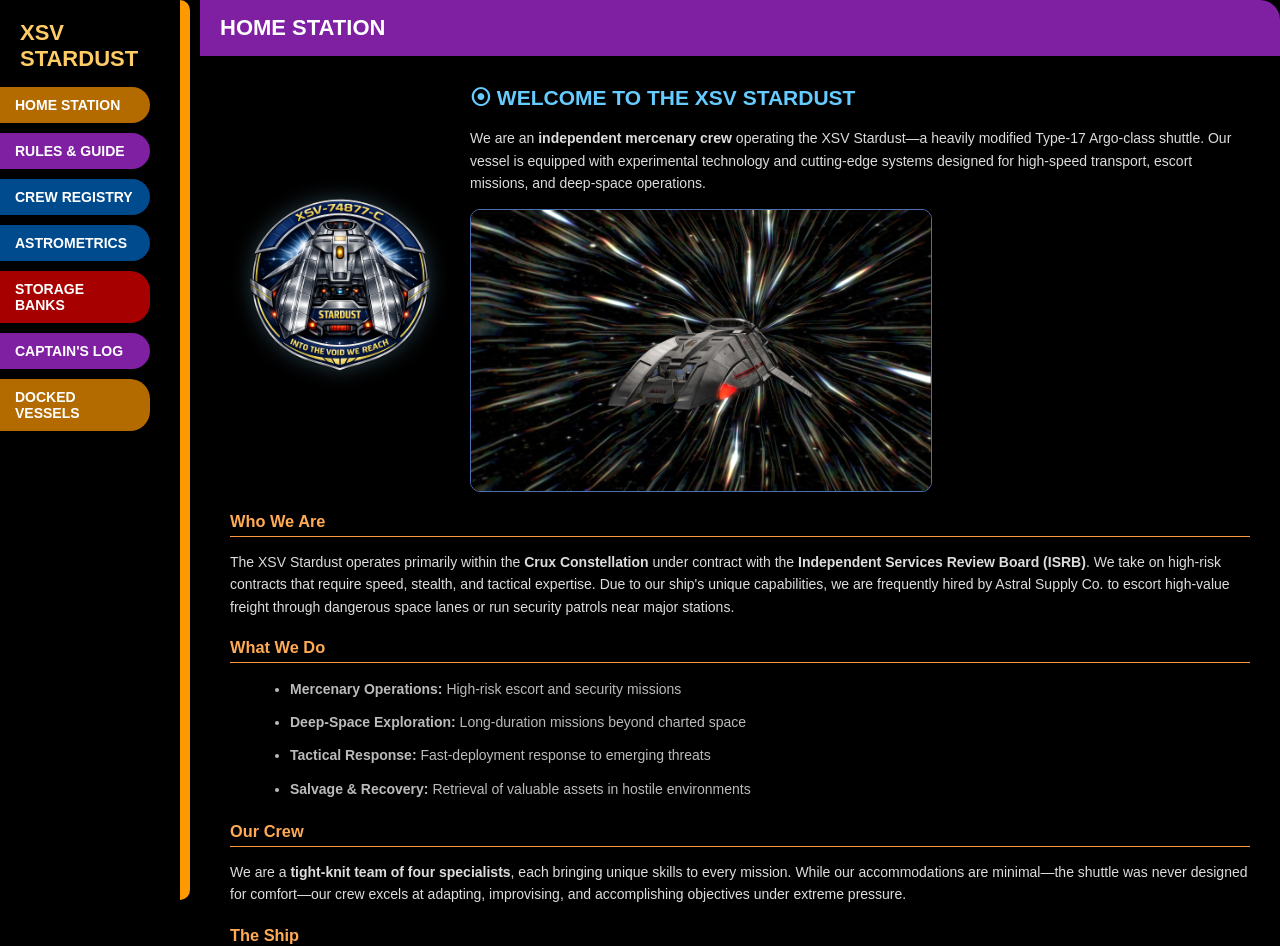
<file: index.html>
<!DOCTYPE html>
<html lang="en">
<head>
    <meta charset="UTF-8">
    <title>XSV Stardust Terminal</title>
    <meta name="viewport" content="width=device-width, initial-scale=1.0">
    <link rel="stylesheet" href="css/style.css">
</head>
<body>
    <!-- LCARS Sidebar -->
    <div class="lcars-sidebar">
        <div class="lcars-title">XSV<br>STARDUST</div>
        <button class="lcars-tab tab-orange">HOME STATION</button>
        <button class="lcars-tab tab-purple">RULES & GUIDE</button>
        <button class="lcars-tab tab-blue">CREW REGISTRY</button>
        <button class="lcars-tab tab-blue">ASTROMETRICS</button>
        <button class="lcars-tab tab-red">STORAGE BANKS</button>
        <button class="lcars-tab tab-purple">CAPTAIN'S LOG</button>
        <button class="lcars-tab tab-orange">DOCKED VESSELS</button>
    </div>

    <!-- Accent Bar -->
    <div class="lcars-accent"></div>

    <!-- Header -->
    <header id="main-header">HOME STATION</header>

    <!-- Main Content -->
    <main id="main-content" class="main-content">
        <h2>WELCOME TO THE XSV STARDUST</h2>
        <p>
            We are an independent mercenary crew operating a heavily retrofitted Type‑17 Argo shuttle.
            While we officially operate under ISRB contracts in the Zavares Sector, we frequently take on
            off‑the‑books shadow‑contracts for Starfleet and other factions.
        </p>
    </main>

    <!-- Databanks Container -->
    <section id="databanks" class="databanks hidden">
        <div class="databanks-header">
            <h2>STORAGE BANKS</h2>
            <h3>LORE STORAGE BANKS</h3>
            <p>Select a category and entry from the databanks.</p>
        </div>

        <div class="databanks-body">
            <div id="db-categories" class="db-column db-column-left"></div>
            <div id="db-entries" class="db-column db-column-right"></div>
        </div>
    </section>

    <!-- Centered Detail Panel -->
    <section id="db-panel" class="db-panel">
        <div class="db-panel-inner">
            <button id="close-panel" class="db-panel-close">Close</button>
            <h2 id="db-panel-title"></h2>
            <div id="db-panel-content" class="db-panel-content"></div>
        </div>
    </section>

    <script type="module" src="js/app.js"></script>
</body>
</html>
</file>
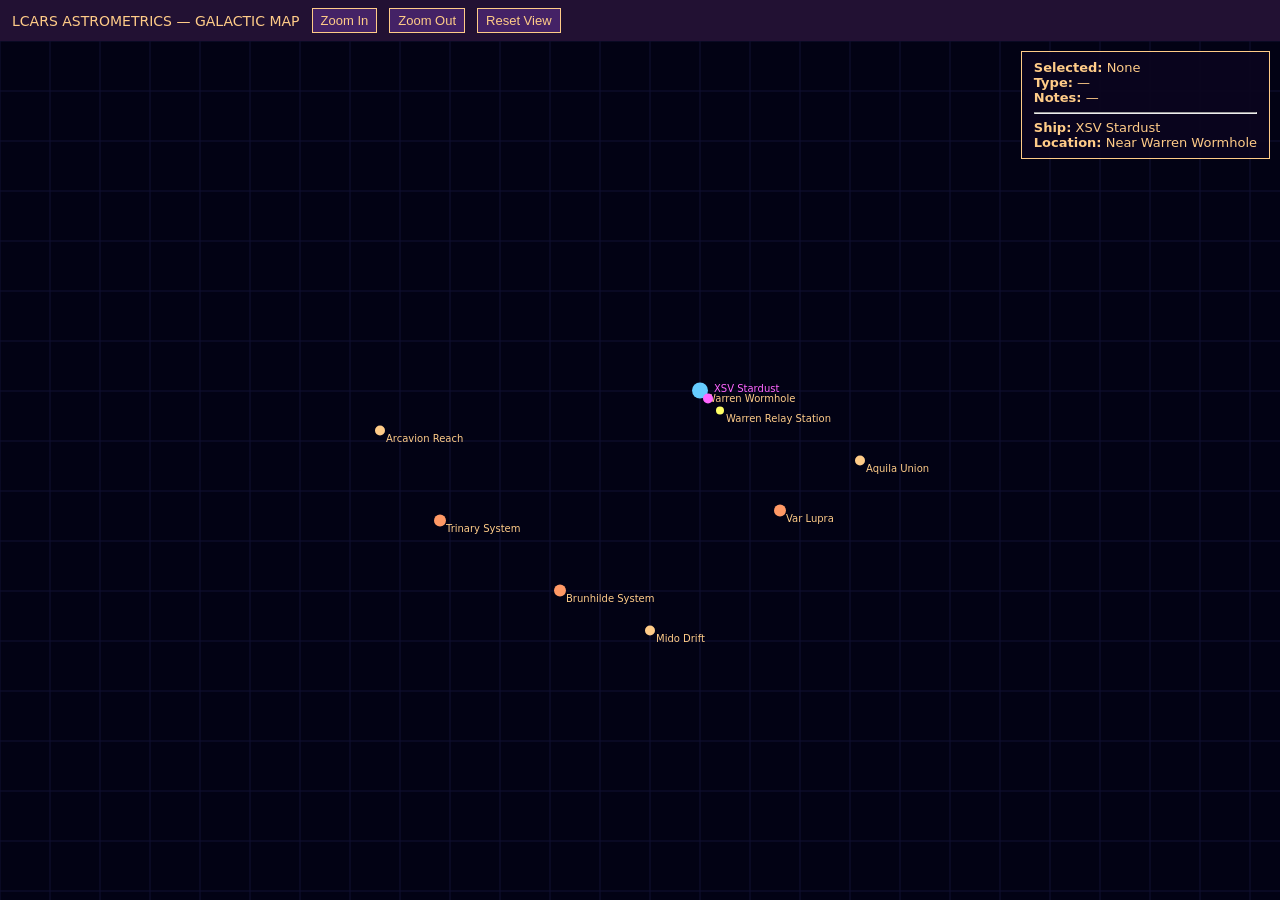
<file: map.html>
<!DOCTYPE html>
<html lang="en">
<head>
  <meta charset="UTF-8" />
  <title>LCARS Star Map</title>
  <style>
    body {
      margin: 0;
      background: #000010;
      color: #ffcc88;
      font-family: system-ui, sans-serif;
      display: flex;
      flex-direction: column;
      height: 100vh;
    }
    #toolbar {
      padding: 8px 12px;
      background: #221133;
      display: flex;
      align-items: center;
      gap: 12px;
      font-size: 14px;
    }
    #mapContainer {
      flex: 1;
      position: relative;
    }
    #starMap {
      display: block;
      width: 100%;
      height: 100%;
      background: #020214;
      cursor: grab;
    }
    #infoPanel {
      position: absolute;
      right: 10px;
      top: 10px;
      padding: 8px 12px;
      background: rgba(10, 5, 30, 0.9);
      border: 1px solid #ffcc88;
      font-size: 13px;
      max-width: 260px;
    }
    .label {
      color: #ffcc88;
    }
    button {
      background: #442266;
      border: 1px solid #ffcc88;
      color: #ffcc88;
      padding: 4px 8px;
      cursor: pointer;
      font-size: 13px;
    }
    button:hover {
      background: #663388;
    }
  </style>
</head>
<body>
  <div id="toolbar">
    <span>LCARS ASTROMETRICS — GALACTIC MAP</span>
    <button id="zoomInBtn">Zoom In</button>
    <button id="zoomOutBtn">Zoom Out</button>
    <button id="resetViewBtn">Reset View</button>
  </div>

  <div id="mapContainer">
    <canvas id="starMap"></canvas>
    <div id="infoPanel">
      <div class="label"><strong>Selected:</strong> <span id="selectedName">None</span></div>
      <div class="label"><strong>Type:</strong> <span id="selectedType">—</span></div>
      <div class="label"><strong>Notes:</strong> <span id="selectedNotes">—</span></div>
      <hr />
      <div class="label"><strong>Ship:</strong> XSV Stardust</div>
      <div class="label"><strong>Location:</strong> <span id="stardustLocation">Near Warren Wormhole</span></div>
    </div>
  </div>

  <script src="js/map_config.js"></script>
  <script src="js/map_renderer.js"></script>
</body>
</html>
</file>
<file: css/style.css>
/* =========================
   Base / LCARS Layout
   ========================= */

body {
    margin: 0;
    font-family: "Segoe UI", Arial, sans-serif;
    background: #000;
    color: #fff;
}

/* Sidebar */

.lcars-sidebar {
    position: fixed;
    left: 0;
    top: 0;
    width: 180px;
    height: 100vh;
    background: #000;
    display: flex;
    flex-direction: column;
    padding-top: 20px;
}

.lcars-title {
    color: #ffcc66;
    font-weight: bold;
    font-size: 22px;
    margin-left: 20px;
    margin-bottom: 10px;
}

.lcars-tab {
    width: 150px;
    padding: 10px 15px;
    margin: 5px 0;
    border-radius: 0 20px 20px 0;
    color: white;
    font-weight: bold;
    text-align: left;
    cursor: pointer;
    border: none;
    font-size: 14px;
    transition: filter 0.2s ease;
}

.tab-orange { background: #b36b00; }
.tab-purple { background: #7f1fa2; }
.tab-blue   { background: #004b8d; }
.tab-red    { background: #a60000; }

.lcars-tab:hover {
    filter: brightness(1.2);
}

/* Accent bar */

.lcars-accent {
    position: fixed;
    left: 180px;
    top: 0;
    width: 10px;
    height: 100vh;
    background: #ff9900;
    border-radius: 0 10px 10px 0;
}

/* Header */

header {
    margin-left: 200px;
    background: #7f1fa2;
    color: #fff;
    padding: 15px 20px;
    font-size: 22px;
    font-weight: bold;
    border-radius: 0 20px 0 0;
}

/* Main content */

.main-content {
    margin-left: 200px;
    padding: 30px;
    overflow-y: auto;
    max-height: calc(100vh - 70px);
}

.main-content h2 {
    color: #66ccff;
    margin-top: 0;
}

.main-content p {
    color: #ddd;
    line-height: 1.6;
}

.astrometrics-container {
    position: relative;
    width: 100%;
    height: 100%;
    background: #020214;
}

#starMapCanvas {
    width: 100%;
    height: 100%;
    display: block;
    cursor: grab;
}

#starMapCanvas.dragging {
    cursor: grabbing;
}

.map-hud {
    position: absolute;
    top: 12px;
    right: 12px;
    display: flex;
    align-items: center;
    flex-wrap: wrap;
    gap: 8px;
    background: rgba(8, 12, 30, 0.88);
    border: 1px solid #ff9944;
    border-radius: 8px;
    padding: 6px 10px;
    color: #ffcc88;
    font-size: 12px;
    z-index: 2;
}

.map-hud button {
    border: 1px solid #ff9944;
    background: #2e244f;
    color: #ffddaa;
    border-radius: 5px;
    padding: 3px 8px;
    cursor: pointer;
    font-weight: bold;
}

.map-hud select {
    border: 1px solid #ff9944;
    background: #2e244f;
    color: #ffddaa;
    border-radius: 5px;
    padding: 3px 6px;
    font-size: 12px;
}

.map-hud button:hover {
    filter: brightness(1.2);
}

.map-hud input[type="range"] {
    width: 120px;
}

.map-filter-panel {
    position: absolute;
    top: 102px;
    left: 12px;
    display: flex;
    flex-direction: column;
    gap: 5px;
    background: rgba(8, 12, 30, 0.88);
    border: 1px solid #5b74bc;
    border-radius: 8px;
    padding: 8px 10px;
    color: #bcd1ff;
    font-size: 12px;
    z-index: 2;
}

.map-filter-panel label {
    display: flex;
    align-items: center;
    gap: 6px;
}

.map-filter-panel input[type="text"] {
    width: 140px;
    border: 1px solid #6579ad;
    border-radius: 4px;
    background: #171f34;
    color: #dce8ff;
    padding: 3px 5px;
}

.map-route-readout {
    position: absolute;
    right: 12px;
    bottom: 46px;
    background: rgba(8, 12, 30, 0.86);
    border: 1px solid #6f8fe8;
    border-radius: 6px;
    padding: 5px 10px;
    color: #b8cbff;
    font-size: 12px;
    z-index: 2;
}

.map-hover-card {
    position: absolute;
    left: 12px;
    bottom: 72px;
    max-width: 260px;
    background: rgba(8, 12, 30, 0.9);
    border: 1px solid #8aa5e8;
    border-radius: 6px;
    padding: 7px 9px;
    color: #d2e1ff;
    font-size: 12px;
    z-index: 2;
    pointer-events: none;
}

.map-help {
    position: absolute;
    left: 12px;
    bottom: 12px;
    background: rgba(8, 12, 30, 0.86);
    border: 1px solid #4466aa;
    border-radius: 6px;
    padding: 5px 10px;
    color: #9ec3ff;
    font-size: 12px;
    z-index: 2;
}

/* Content sections */
.content-section {
    color: #ddd;
    font-size: 14px;
}

.content-section h3 {
    color: #ffaa55;
    margin-top: 20px;
    margin-bottom: 10px;
    border-bottom: 1px solid #ff9944;
    padding-bottom: 5px;
}

.content-section ul, .content-section ol {
    color: #bbb;
    line-height: 1.8;
    margin-left: 20px;
}

.content-section li {
    margin-bottom: 8px;
}

.content-section a {
    color: #7fd8ff;
}

.home-hero {
    display: grid;
    grid-template-columns: 220px 1fr;
    gap: 20px;
    align-items: center;
    margin-bottom: 20px;
}

.home-hero-logo {
    width: 100%;
    max-width: 220px;
    filter: drop-shadow(0 0 10px rgba(127, 216, 255, 0.25));
}

.home-hero-image {
    width: 100%;
    max-width: 460px;
    border: 1px solid #4e6eb4;
    border-radius: 10px;
    display: block;
    margin-top: 12px;
}

.crew-grid {
    display: grid;
    grid-template-columns: repeat(auto-fit, minmax(280px, 1fr));
    gap: 18px;
}

.ship-records {
    display: grid;
    grid-template-columns: repeat(auto-fit, minmax(240px, 1fr));
    gap: 16px;
    margin: 12px 0 20px;
}

.record-card {
    background: rgba(5, 11, 28, 0.7);
    border: 1px solid #4d6ab4;
    border-radius: 10px;
    padding: 14px 16px;
    box-shadow: inset 0 0 0 1px rgba(143, 181, 255, 0.06);
}

.record-card.wide {
    grid-column: 1 / -1;
}

.record-card h4 {
    margin: 0 0 8px;
    color: #9fd2ff;
    font-size: 15px;
}

.record-card p {
    margin: 6px 0;
    color: #d5dff4;
    font-size: 13px;
}

.record-meta {
    color: #ffcb85;
    font-size: 12px;
    letter-spacing: 0.04em;
    text-transform: uppercase;
}

.captains-log-intro {
    margin-bottom: 16px;
}

.captains-log-list {
    display: grid;
    gap: 16px;
}

.captains-log-entry {
    background: rgba(5, 11, 28, 0.78);
    border: 1px solid #4d6ab4;
    border-radius: 10px;
    padding: 16px 18px;
}

.captains-log-entry h3 {
    margin: 0 0 8px;
    color: #9fd2ff;
    border-bottom: none;
    padding-bottom: 0;
}

.captains-log-entry .record-meta {
    display: block;
    margin-bottom: 8px;
}

.captains-log-brief {
    color: #ffe2ac;
    margin-bottom: 12px;
}

.captains-log-body {
    color: #d7e2f4;
    line-height: 1.7;
}

.captains-log-body p {
    margin: 0 0 12px;
}

.captains-log-empty {
    color: #aebedc;
    font-style: italic;
}

/* Crew members */
.crew-member {
    background: rgba(0, 0, 0, 0.4);
    border-left: 4px solid;
    padding: 15px;
    margin: 15px 0;
    border-radius: 5px;
}

.crew-member.blue {
    border-left-color: #4488ff;
    background: rgba(68, 136, 255, 0.1);
}

.crew-member.red {
    border-left-color: #ff4444;
    background: rgba(255, 68, 68, 0.1);
}

.crew-member-image {
    width: 100%;
    max-height: 360px;
    object-fit: cover;
    border-radius: 8px;
    border: 1px solid rgba(255, 255, 255, 0.1);
    margin-bottom: 12px;
}

.crew-member h3 {
    margin-top: 0;
    color: #ffcc88;
    font-size: 16px;
}

.crew-member p {
    margin: 5px 0;
    color: #ccc;
}

/* Vessel stats */
.vessel-stats {
    display: grid;
    grid-template-columns: 1fr 1fr;
    gap: 20px;
    margin-top: 20px;
}

.stat-group {
    background: rgba(0, 0, 0, 0.5);
    border: 1px solid #ff9944;
    padding: 15px;
    border-radius: 5px;
}

.stat-group h3 {
    color: #ffaa55;
    margin-top: 0;
    border-bottom: 1px solid #ff6633;
    padding-bottom: 8px;
}

.stat-group p {
    margin: 8px 0;
    color: #ccc;
    font-size: 13px;
}

.vessel-gallery {
    display: grid;
    grid-template-columns: repeat(auto-fit, minmax(220px, 1fr));
    gap: 16px;
    margin: 0 0 24px;
}

.vessel-gallery figure {
    margin: 0;
    background: rgba(0, 0, 0, 0.45);
    border: 1px solid #4768aa;
    border-radius: 10px;
    overflow: hidden;
}

.vessel-gallery img {
    width: 100%;
    height: 190px;
    object-fit: cover;
    display: block;
}

.vessel-gallery figcaption {
    padding: 10px 12px;
    color: #cfdcff;
    font-size: 12px;
}

/* =========================
   Databanks Layout
   ========================= */

.hidden {
    display: none;
}

.databanks {
    margin-left: 200px;
    padding: 20px 30px;
    color: #fff;
}

.databanks-header h2 {
    margin: 0;
    background: #7f1fa2;
    padding: 10px 15px;
    border-radius: 10px 10px 0 0;
}

.databanks-header h3 {
    margin: 10px 0 5px;
    color: #66ccff;
}

.databanks-header p {
    margin: 0 0 15px;
    color: #ccc;
}

.databanks-body {
    display: flex;
    gap: 20px;
}

/* Columns */

.db-column {
    flex: 1;
    background: #111;
    border-radius: 10px;
    padding: 15px;
    max-height: 60vh;
    overflow-y: auto;
}

/* Category buttons (left, gold) */

.db-category-btn {
    display: block;
    width: 100%;
    background: #ffcc66;
    color: #000;
    padding: 10px;
    margin-bottom: 10px;
    border: none;
    border-radius: 8px;
    text-align: left;
    cursor: pointer;
    font-weight: bold;
    transition: filter 0.2s ease;
}

.db-category-btn:hover {
    filter: brightness(1.15);
}

/* Entry buttons (right, blue) */

.db-entry-btn {
    display: block;
    width: 100%;
    background: #66ccff;
    color: #000;
    padding: 10px;
    margin-bottom: 10px;
    border: none;
    border-radius: 8px;
    text-align: left;
    cursor: pointer;
    font-weight: bold;
    transition: filter 0.2s ease;
}

.db-entry-btn:hover {
    filter: brightness(1.15);
}

/* =========================
   Centered Detail Panel
   ========================= */

.db-panel {
    position: fixed;
    inset: 0;
    background: rgba(0, 0, 0, 0.7);
    display: none; /* hidden by default */
    align-items: center;
    justify-content: center;
    z-index: 999;
}

.db-panel.open {
    display: flex; /* only visible when .open is added */
}

.db-panel-inner {
    background: #111;
    border-radius: 12px;
    width: 60%;
    max-width: 900px;
    max-height: 80vh;
    padding: 20px 25px;
    border: 3px solid #ff9966;
    display: flex;
    flex-direction: column;
    position: relative;
}

/* Static close button */

.db-panel-close {
    position: absolute;
    top: 15px;
    right: 15px;
    background: #7f1fa2;
    color: #fff;
    border: none;
    padding: 6px 12px;
    border-radius: 6px;
    cursor: pointer;
    font-weight: bold;
}

.db-panel-close:hover {
    filter: brightness(1.2);
}

/* Scrollable content */

.db-panel-content {
    margin-top: 40px;
    overflow-y: auto;
    max-height: calc(80vh - 80px);
    line-height: 1.6;
    color: #ddd;
}

.db-panel h2 {
    margin: 0 0 10px;
    color: #66ccff;
}

/* Optional: profile / station images later */

.db-profile-img {
    width: 100%;
    max-width: 320px;
    border-radius: 8px;
    margin-bottom: 15px;
}
</file>
